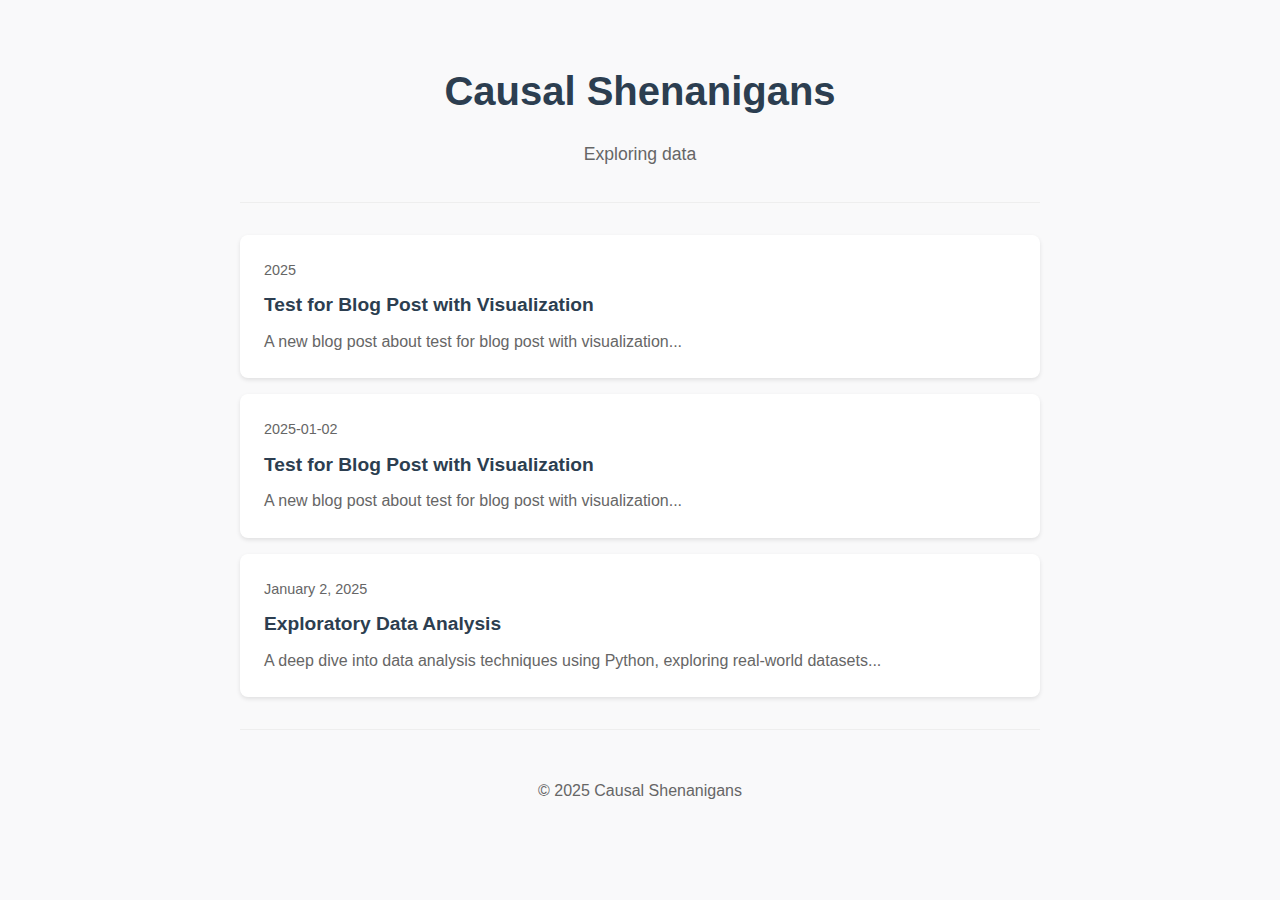
<file: docs/index.html>
<!DOCTYPE html>
<html lang="en">
 <head>
  <meta charset="utf-8"/>
  <meta content="width=device-width, initial-scale=1.0" name="viewport"/>
  <title>
   Causal Shenanigans
  </title>
  <link href="style.css" rel="stylesheet"/>
 </head>
 <body>
  <header>
   <h1>
    Causal Shenanigans
   </h1>
   <p class="subtitle">
    Exploring data
   </p>
  </header>
  <main>
   <ul class="post-list">
    <li class="post-item">
     <div class="post-date">
      2025
     </div>
     <a class="post-title" href="posts/2025-test-for-blog-post-with-visualization.html">
      Test for Blog Post with Visualization
     </a>
     <div class="post-excerpt">
      A new blog post about test for blog post with visualization...
     </div>
    </li>
    <li class="post-item">
     <div class="post-date">
      2025-01-02
     </div>
     <a class="post-title" href="posts/2025-01-02-test-for-blog-post-with-visualization.html">
      Test for Blog Post with Visualization
     </a>
     <div class="post-excerpt">
      A new blog post about test for blog post with visualization...
     </div>
    </li>
    <li class="post-item">
     <div class="post-date">
      January 2, 2025
     </div>
     <a class="post-title" href="posts/test.html">
      Exploratory Data Analysis
     </a>
     <div class="post-excerpt">
      A deep dive into data analysis techniques using Python, exploring real-world datasets...
     </div>
    </li>
   </ul>
  </main>
  <footer>
   <p>
    © 2025 Causal Shenanigans
   </p>
  </footer>
 </body>
</html>
</file>
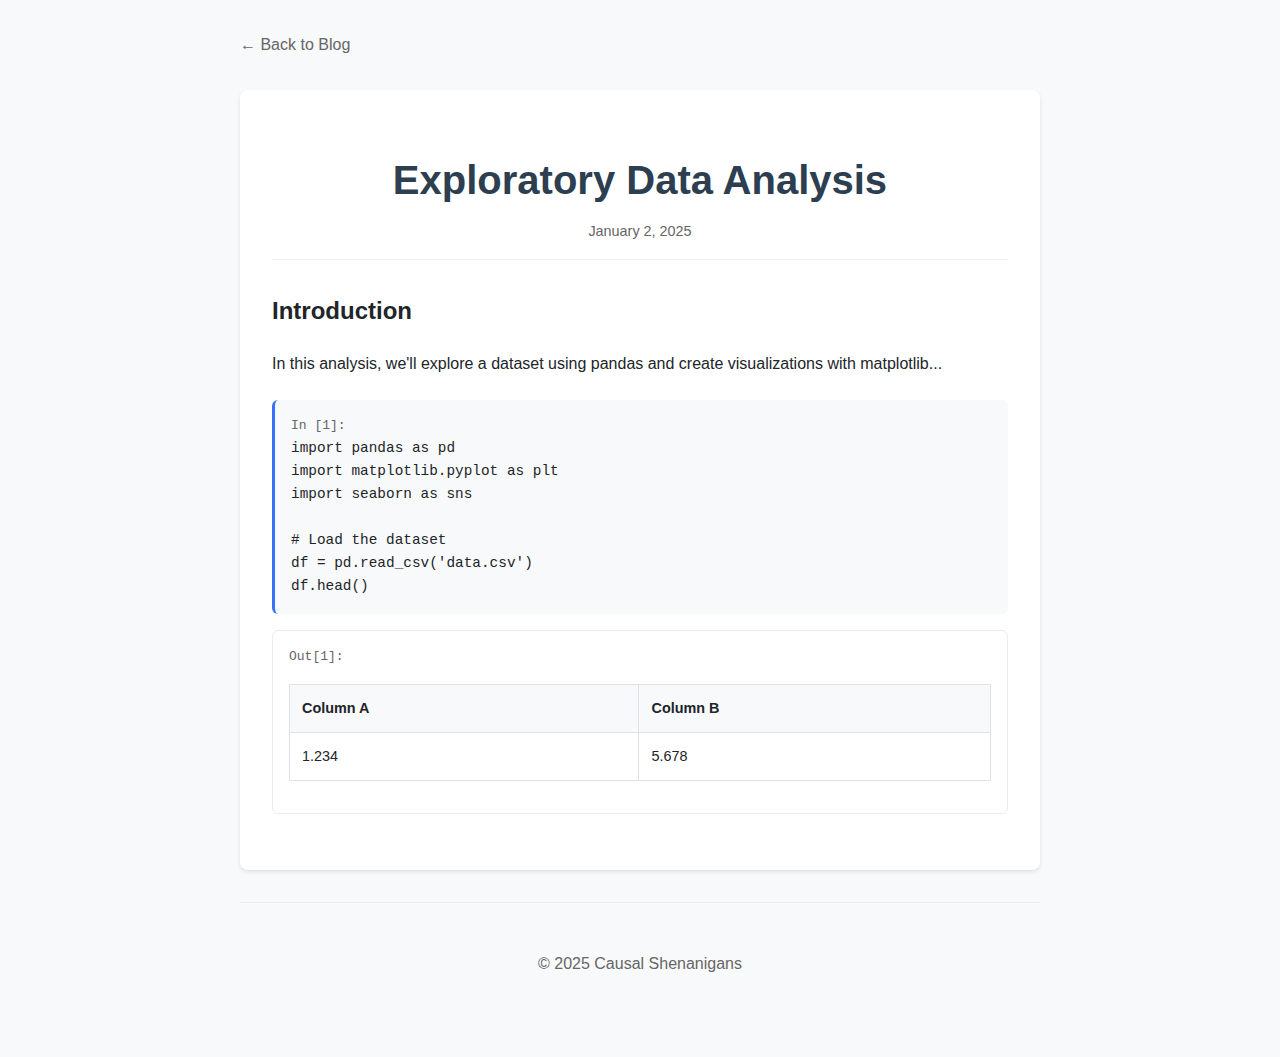
<file: docs/posts/test.html>
<!DOCTYPE html>
<html lang="en">
<head>
    <meta charset="UTF-8">
    <meta name="viewport" content="width=device-width, initial-scale=1.0">
    <title>Exploratory Data Analysis</title>
    <link rel="stylesheet" href="../style.css">
</head>
<body class="post-body">
    <nav class="back-nav">
        <a href="../index.html">← Back to Blog</a>
    </nav>

    <article class="notebook-content">
        <!-- This is an example of how the Jupyter notebook content will look -->
        <header class="post-header">
            <h1>Exploratory Data Analysis</h1>
            <div class="post-meta">
                <time>January 2, 2025</time>
            </div>
        </header>

        <!-- Example of a markdown cell -->
        <div class="jp-Cell jp-MarkdownCell">
            <div class="content">
                <h2>Introduction</h2>
                <p>In this analysis, we'll explore a dataset using pandas and create visualizations with matplotlib...</p>
            </div>
        </div>

        <!-- Example of a code cell -->
        <div class="jp-Cell jp-CodeCell">
            <div class="jp-Cell-inputWrapper">
                <div class="jp-InputPrompt">In [1]:</div>
                <div class="jp-Input">
                    <pre>import pandas as pd
import matplotlib.pyplot as plt
import seaborn as sns

# Load the dataset
df = pd.read_csv('data.csv')
df.head()</pre>
                </div>
            </div>
            <div class="jp-Cell-outputWrapper">
                <div class="jp-OutputPrompt">Out[1]:</div>
                <div class="jp-Output">
                    <table class="dataframe">
                        <thead>
                            <tr>
                                <th>Column A</th>
                                <th>Column B</th>
                            </tr>
                        </thead>
                        <tbody>
                            <tr>
                                <td>1.234</td>
                                <td>5.678</td>
                            </tr>
                        </tbody>
                    </table>
                </div>
            </div>
        </div>
    </article>

    <footer>
        <p>© 2025 Causal Shenanigans</p>
    </footer>
</body>
</html>
</file>
<file: docs/style.css>
/* Base styles */
body {
    font-family: -apple-system, BlinkMacSystemFont, "Segoe UI", Roboto, sans-serif;
    line-height: 1.6;
    max-width: 800px;
    margin: 0 auto;
    padding: 2rem;
    background-color: #f9f9fa;
    color: #212529;
}

/* Header styles */
header {
    margin-bottom: 2rem;
    text-align: center;
    padding-bottom: 1rem;
    border-bottom: 1px solid #eee;
}

header h1 {
    font-size: 2.5rem;
    margin-bottom: 0.5rem;
    color: #2c3e50;
}

.subtitle {
    color: #666;
    font-size: 1.1rem;
}

/* Post list styles */
.post-list {
    list-style: none;
    padding: 0;
}

.post-item {
    background: white;
    margin-bottom: 1rem;
    padding: 1.5rem;
    border-radius: 8px;
    box-shadow: 0 2px 4px rgba(0,0,0,0.1);
}

.post-date {
    color: #666;
    font-size: 0.9rem;
}

.post-title {
    color: #2c3e50;
    text-decoration: none;
    font-size: 1.2rem;
    font-weight: bold;
    display: block;
    margin: 0.5rem 0;
}

.post-title:hover {
    text-decoration: underline;
}

.post-excerpt {
    color: #666;
    margin-top: 0.5rem;
}

/* Notebook post styles */
.post-body {
    background-color: #f8f9fa;
}

.back-nav {
    margin-bottom: 2rem;
}

.back-nav a {
    color: #666;
    text-decoration: none;
}

.back-nav a:hover {
    color: #2c3e50;
}

.notebook-content {
    background: white;
    padding: 2rem;
    border-radius: 8px;
    box-shadow: 0 2px 4px rgba(0,0,0,0.1);
    margin-bottom: 2rem;
}

.post-header {
    margin-bottom: 2rem;
    padding-bottom: 1rem;
    border-bottom: 1px solid #eee;
}

.post-meta {
    color: #666;
    font-size: 0.9rem;
    margin-top: 0.5rem;
}

/* Jupyter notebook specific styles */
.jp-Cell {
    margin: 1.5rem 0;
}

.jp-MarkdownCell .content {
    margin: 1rem 0;
}

.jp-Cell-inputWrapper {
    background-color: #f8f9fa;
    border-radius: 6px;
    padding: 1rem;
    border-left: 3px solid #3772ff;
    margin: 1rem 0;
}

.jp-InputPrompt, .jp-OutputPrompt {
    color: #666;
    font-family: monospace;
    margin-right: 1rem;
    user-select: none;
}

.jp-Input pre {
    margin: 0;
    font-family: 'SF Mono', Consolas, Monaco, 'Andale Mono', monospace;
    font-size: 0.9rem;
}

.jp-Cell-outputWrapper {
    margin: 0.5rem 0;
    padding: 1rem;
    background: #fff;
    border-radius: 6px;
    border: 1px solid #e9ecef;
}

/* Table styles */
.dataframe {
    border-collapse: collapse;
    margin: 1rem 0;
    width: 100%;
    font-size: 0.9rem;
}

.dataframe th {
    background-color: #f8f9fa;
    font-weight: 600;
    text-align: left;
    padding: 0.75rem;
    border: 1px solid #dee2e6;
}

.dataframe td {
    padding: 0.75rem;
    border: 1px solid #dee2e6;
}

.dataframe tbody tr:nth-child(even) {
    background-color: #f8f9fa;
}

/* Code syntax highlighting */
.highlight {
    background: #f8f9fa;
    border-radius: 4px;
    padding: 1rem;
    margin: 1rem 0;
}

.highlight pre {
    margin: 0;
    overflow-x: auto;
}

/* Images and plots */
img {
    max-width: 100%;
    height: auto;
    border-radius: 4px;
    margin: 1rem 0;
}

.jp-OutputArea-output img {
    background: white;
    padding: 1rem;
    border: 1px solid #dee2e6;
}

/* Footer */
footer {
    text-align: center;
    padding: 2rem 0;
    margin-top: 2rem;
    border-top: 1px solid #eee;
    color: #666;
}

/* Responsive design */
@media (max-width: 768px) {
    body {
        padding: 1rem;
    }

    .notebook-content {
        padding: 1rem;
    }

    .jp-Cell-inputWrapper {
        padding: 0.75rem;
    }

    .dataframe {
        display: block;
        overflow-x: auto;
    }
}

/* Print styles */
@media print {
    body {
        background: white;
        padding: 0;
    }

    .back-nav {
        display: none;
    }

    .notebook-content {
        box-shadow: none;
    }
}
</file>
